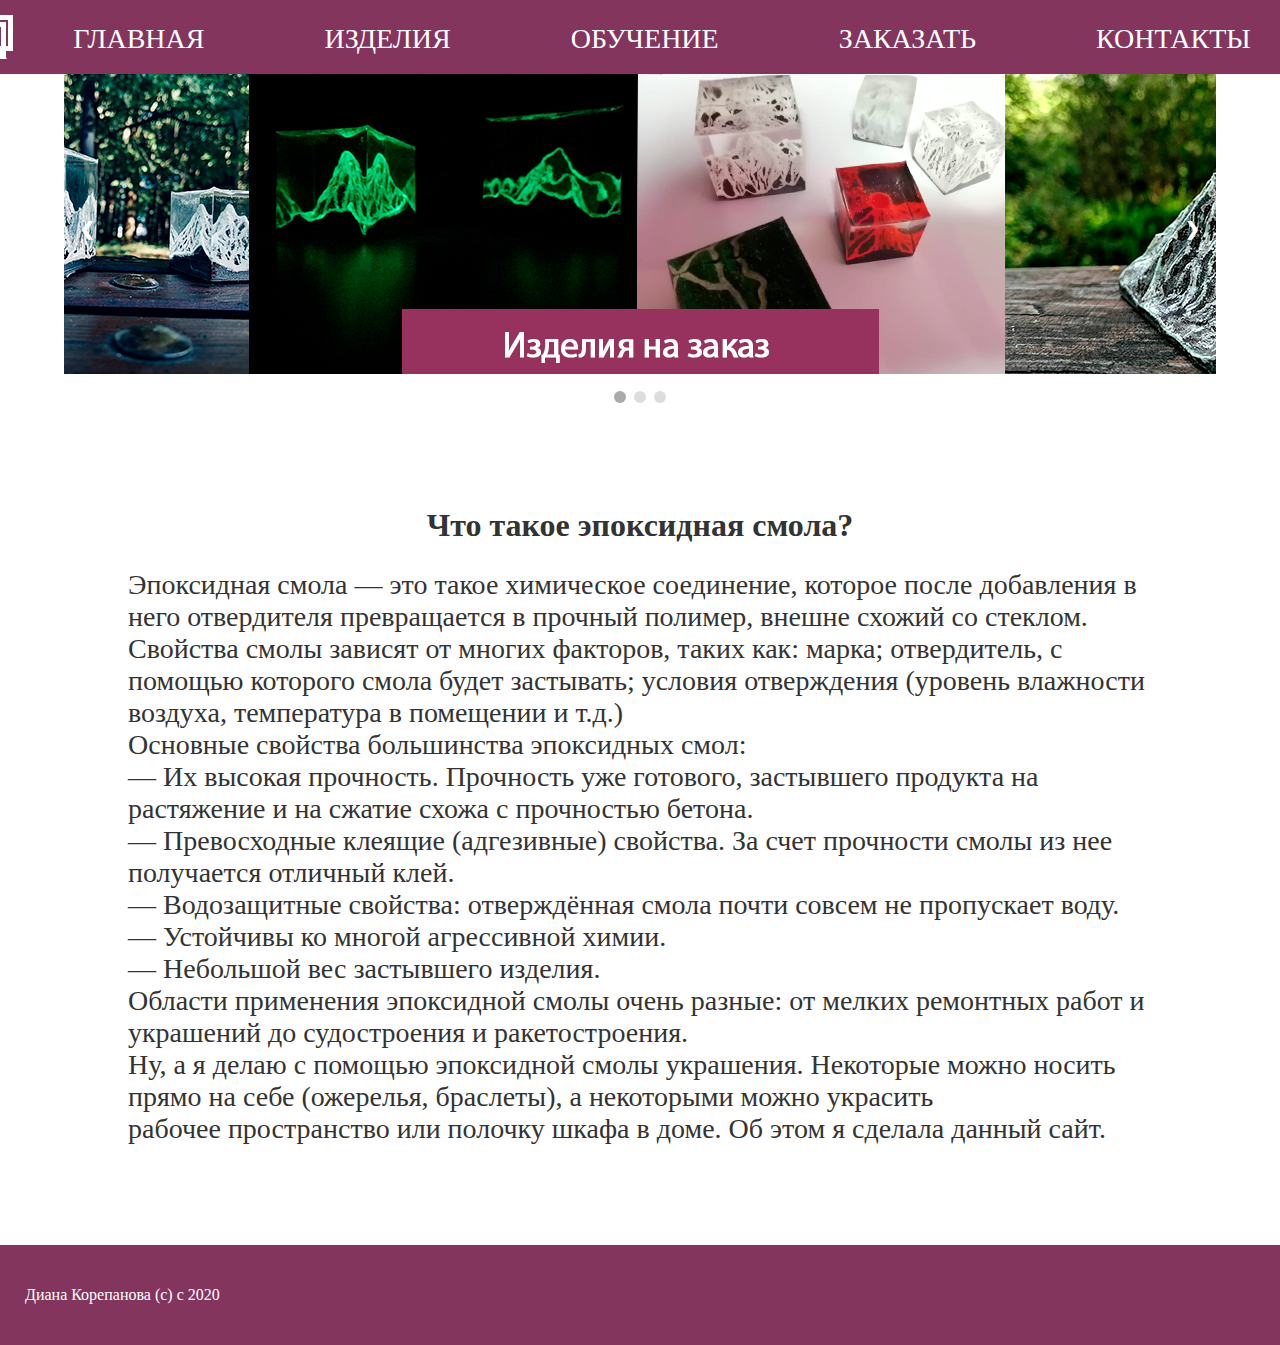
<file: index.html>
<!doctype html>
<html lang="ru">
<head>
    <meta charset="UTF-8">
    <meta name="viewport"
          content="width=device-width, user-scalable=no, initial-scale=1.0, maximum-scale=1.0, minimum-scale=1.0">
    <meta http-equiv="X-UA-Compatible" content="ie=edge">
    <title>Эпоксидная смола</title>
    <link rel="stylesheet" href="style.css">
</head>
<body>
<header>
    <div class="header">
        <a class="logo" href="index.html">
            <img src="logo.png" alt="logo">
        </a>
        <div class="navigation">
            <a href="index.html">Главная</a>
            <a href="examples.html">Изделия</a>
            <a href="learn.html">Обучение</a>
            <a href="order.html">Заказать</a>
            <a href="contacts.html">Контакты</a>
        </div>
    </div>
</header>

<div class="slider">
    <div class="item">
        <img src="slider3.png" alt="Первый слайд">
    </div>
    <div class="item">
        <img src="slider2.png" alt="Второй слайд">
    </div>
    <div class="item">
        <img src="slider.png" alt="Третий слайд">
    </div>
    <a class="prev" onclick="minusSlide()">&#10094;</a>
    <a class="next" onclick="plusSlide()">&#10095;</a>
</div>

<div class="slider-dots">
    <span class="slider-dots_item" onclick="currentSlide(1)"></span>
    <span class="slider-dots_item" onclick="currentSlide(2)"></span>
    <span class="slider-dots_item" onclick="currentSlide(3)"></span>
</div>

<div class="slidermobile">
    <div class="mobileitem">
        <img src="mobileslider1.jpg" alt="Первый слайд">
    </div>
    <div class="mobileitem">
        <img src="mobileslider2.jpg" alt="Второй слайд">
    </div>
    <div class="mobileitem">
        <img src="mobileslider3.jpg" alt="Третий слайд">
    </div>
    <a class="prev" onclick="minusSlideMobile()">&#10094;</a>
    <a class="next" onclick="plusSlideMobile()">&#10095;</a>
</div>

<div class="slider-dots-mobile">
    <span class="slider-dots-mobile_item" onclick="currentSlideMobile(1)"></span>
    <span class="slider-dots-mobile_item" onclick="currentSlideMobile(2)"></span>
    <span class="slider-dots-mobile_item" onclick="currentSlideMobile(3)"></span>
</div>

<div class="main">
    <div class="main_text">
        <h1>
            Что такое эпоксидная смола?
        </h1>
        <p>
            Эпоксидная смола — это такое химическое соединение, которое после добавления в него отвердителя превращается в прочный полимер, внешне схожий со стеклом.

Свойства смолы зависят от многих факторов, таких как: марка; отвердитель, с помощью которого смола будет застывать; условия отверждения (уровень влажности воздуха, температура в помещении и т.д.) <br>

Основные свойства большинства эпоксидных смол: <br>
— Их высокая прочность. Прочность уже готового, застывшего продукта на растяжение и на сжатие схожа с прочностью бетона. <br>
— Превосходные клеящие (адгезивные) свойства. За счет прочности смолы из нее получается отличный клей. <br>
— Водозащитные свойства: отверждённая смола почти совсем не пропускает воду. <br>
— Устойчивы ко многой агрессивной химии. <br>
— Небольшой вес застывшего изделия. <br>

Области применения эпоксидной смолы очень разные: от мелких ремонтных работ и украшений до судостроения и ракетостроения. <br>

Ну, а я делаю с помощью эпоксидной смолы украшения. Некоторые можно носить прямо на себе (ожерелья, браслеты), а некоторыми можно украсить <br>рабочее пространство или полочку шкафа в доме. Об этом я сделала данный сайт.
    </p>
    </div>
</div>

<div class="footer">
    <p>Диана Корепанова (с) с 2020</p>
</div>

<script type="text/javascript" src="script.js"></script>

</body>
</html>
</file>
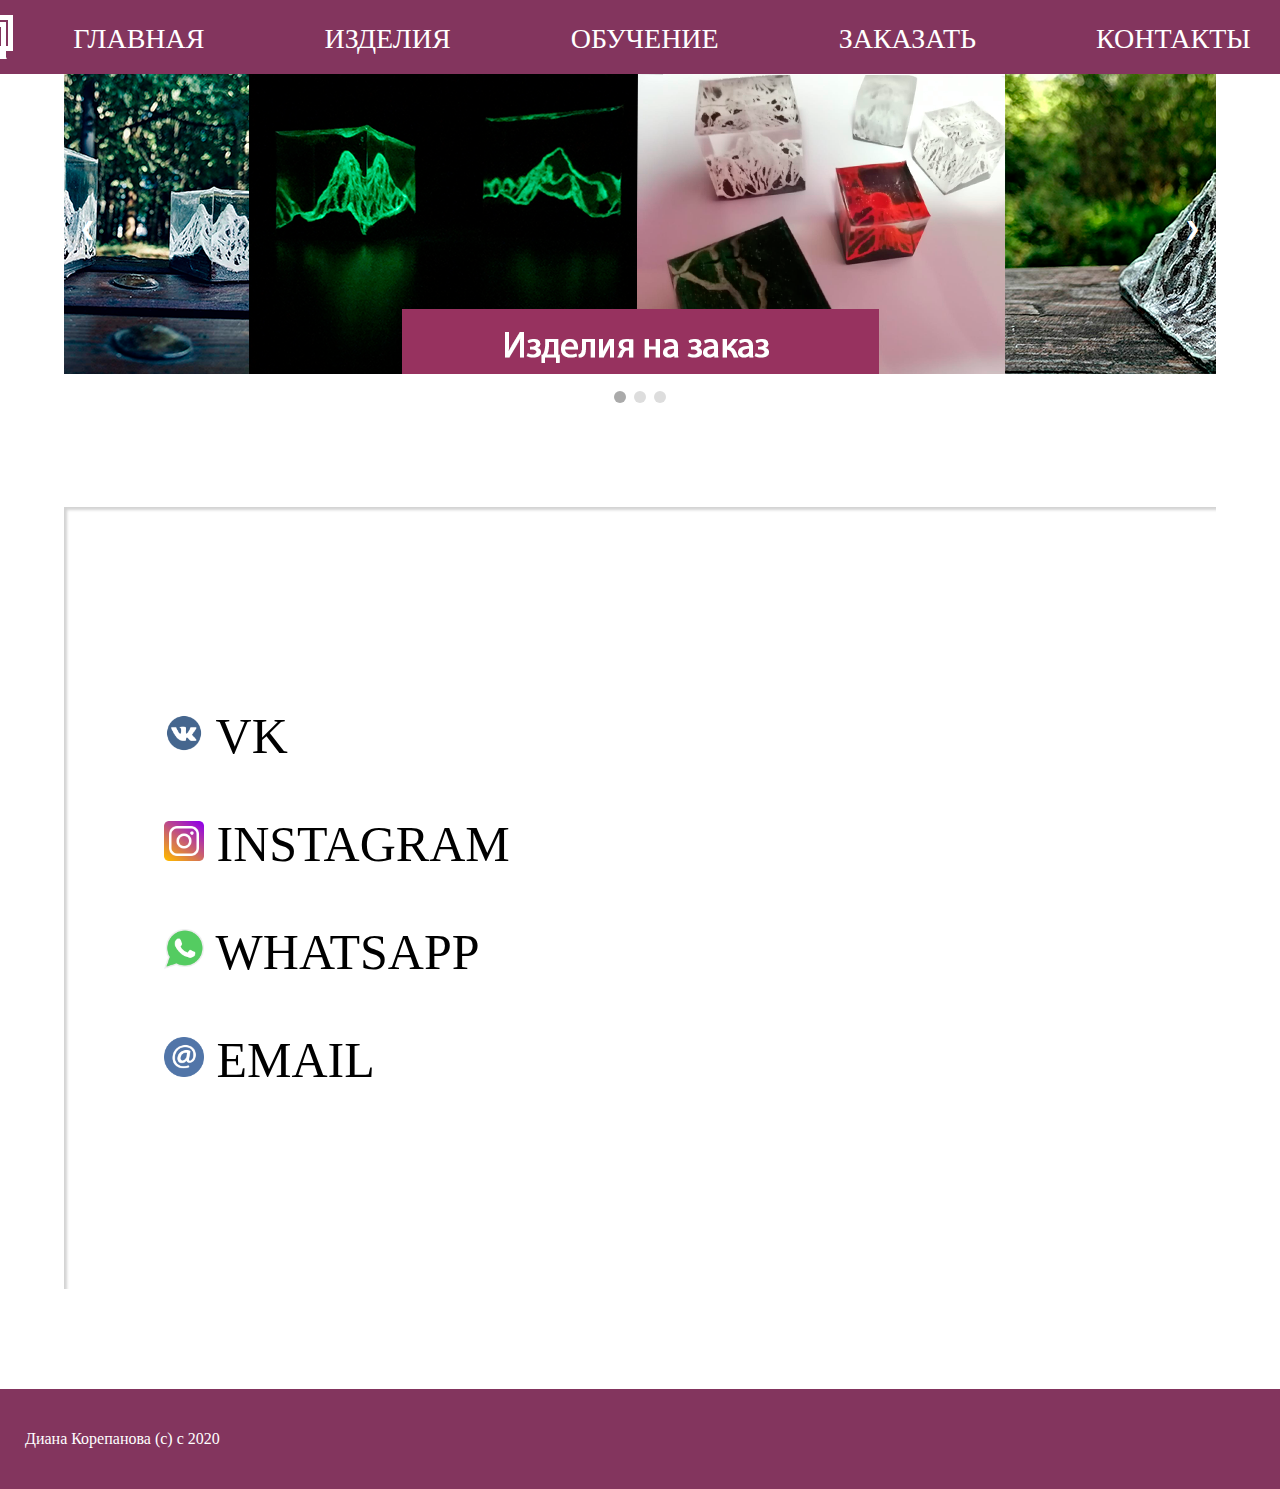
<file: contacts.html>
<!doctype html>
<html lang="ru">
<head>
    <meta charset="UTF-8">
    <meta name="viewport"
          content="width=device-width, user-scalable=no, initial-scale=1.0, maximum-scale=1.0, minimum-scale=1.0">
    <meta http-equiv="X-UA-Compatible" content="ie=edge">
    <link rel="stylesheet" href="style.css">
    <title>Контакты</title>
</head>
<body>
<header>
    <div class="header">
        <a class="logo" href="index.html">
            <img src="logo.png" alt="logo">
        </a>
        <div class="navigation">
            <a href="index.html">Главная</a>
            <a href="examples.html">Изделия</a>
            <a href="learn.html">Обучение</a>
            <a href="order.html">Заказать</a>
            <a href="contacts.html">Контакты</a>
        </div>
    </div>
</header>

<div class="slider">
    <div class="item">
        <img src="slider3.png" alt="Первый слайд">
    </div>
    <div class="item">
        <img src="slider2.png" alt="Второй слайд">
    </div>
    <div class="item">
        <img src="slider.png" alt="Третий слайд">
    </div>
    <a class="prev" onclick="minusSlide()">&#10094;</a>
    <a class="next" onclick="plusSlide()">&#10095;</a>
</div>

<div class="slider-dots">
    <span class="slider-dots_item" onclick="currentSlide(1)"></span>
    <span class="slider-dots_item" onclick="currentSlide(2)"></span>
    <span class="slider-dots_item" onclick="currentSlide(3)"></span>
</div>

<div class="slidermobile">
    <div class="mobileitem">
        <img src="mobileslider1.jpg" alt="Первый слайд">
    </div>
    <div class="mobileitem">
        <img src="mobileslider2.jpg" alt="Второй слайд">
    </div>
    <div class="mobileitem">
        <img src="mobileslider3.jpg" alt="Третий слайд">
    </div>
    <a class="prev" onclick="minusSlideMobile()">&#10094;</a>
    <a class="next" onclick="plusSlideMobile()">&#10095;</a>
</div>

<div class="slider-dots-mobile">
    <span class="slider-dots-mobile_item" onclick="currentSlideMobile(1)"></span>
    <span class="slider-dots-mobile_item" onclick="currentSlideMobile(2)"></span>
    <span class="slider-dots-mobile_item" onclick="currentSlideMobile(3)"></span>
</div>

<div class="contacts">
    <div class="social">
        <div class="vk">
            <img src="vk.png" alt="vk">
            <a href="http://vk.com/chess_lover">vk</a>
        </div>
        <div class="instagram">
            <img src="instagram.png" alt="instagram">
            <a href="http://instagram.com/n1xisting">instagram</a>
        </div>
        <div class="phone">
            <img src="whatsapp.png" alt="whatsapp">
            <a href="tel:+79267866974">whatsapp</a>
        </div>
        <div class="email">
            <img src="email.png" alt="email">
            <a href="mailto:diana.korepanowa@mail.ru">email</a>
        </div>
    </div>
    <div class="google">
        <iframe src="https://www.google.com/maps/embed?pb=!1m18!1m12!1m3!1d2402.530597193412!2d37.47071431602831!3d55.66855698053085!2m3!1f0!2f0!3f0!3m2!1i1024!2i768!4f13.1!3m3!1m2!1s0x46b54da30b3deb19%3A0x2078328de1b6077c!2z0YPQuy4g0JDQutCw0LTQtdC80LjQutCwINCQ0L3QvtGF0LjQvdCwLCA2INC60L7RgNC_0YPRgSA1LCDQnNC-0YHQutCy0LAsIDExOTYwMg!5e1!3m2!1sru!2sru!4v1605561617475!5m2!1sru!2sru" width="600" height="450" frameborder="0" style="border:0;" allowfullscreen="" aria-hidden="false" tabindex="0"></iframe>
        <img src="google.png" alt="googlemaps">
        <a href="https://goo.gl/maps/aWyegQ69gohagV6v8">Google Map</a>
    </div>

</div>

<div class="footer">
   <p>Диана Корепанова (с) с 2020</p>
</div>
<script type="text/javascript" src="script.js"></script>
</body>
</html>
</file>
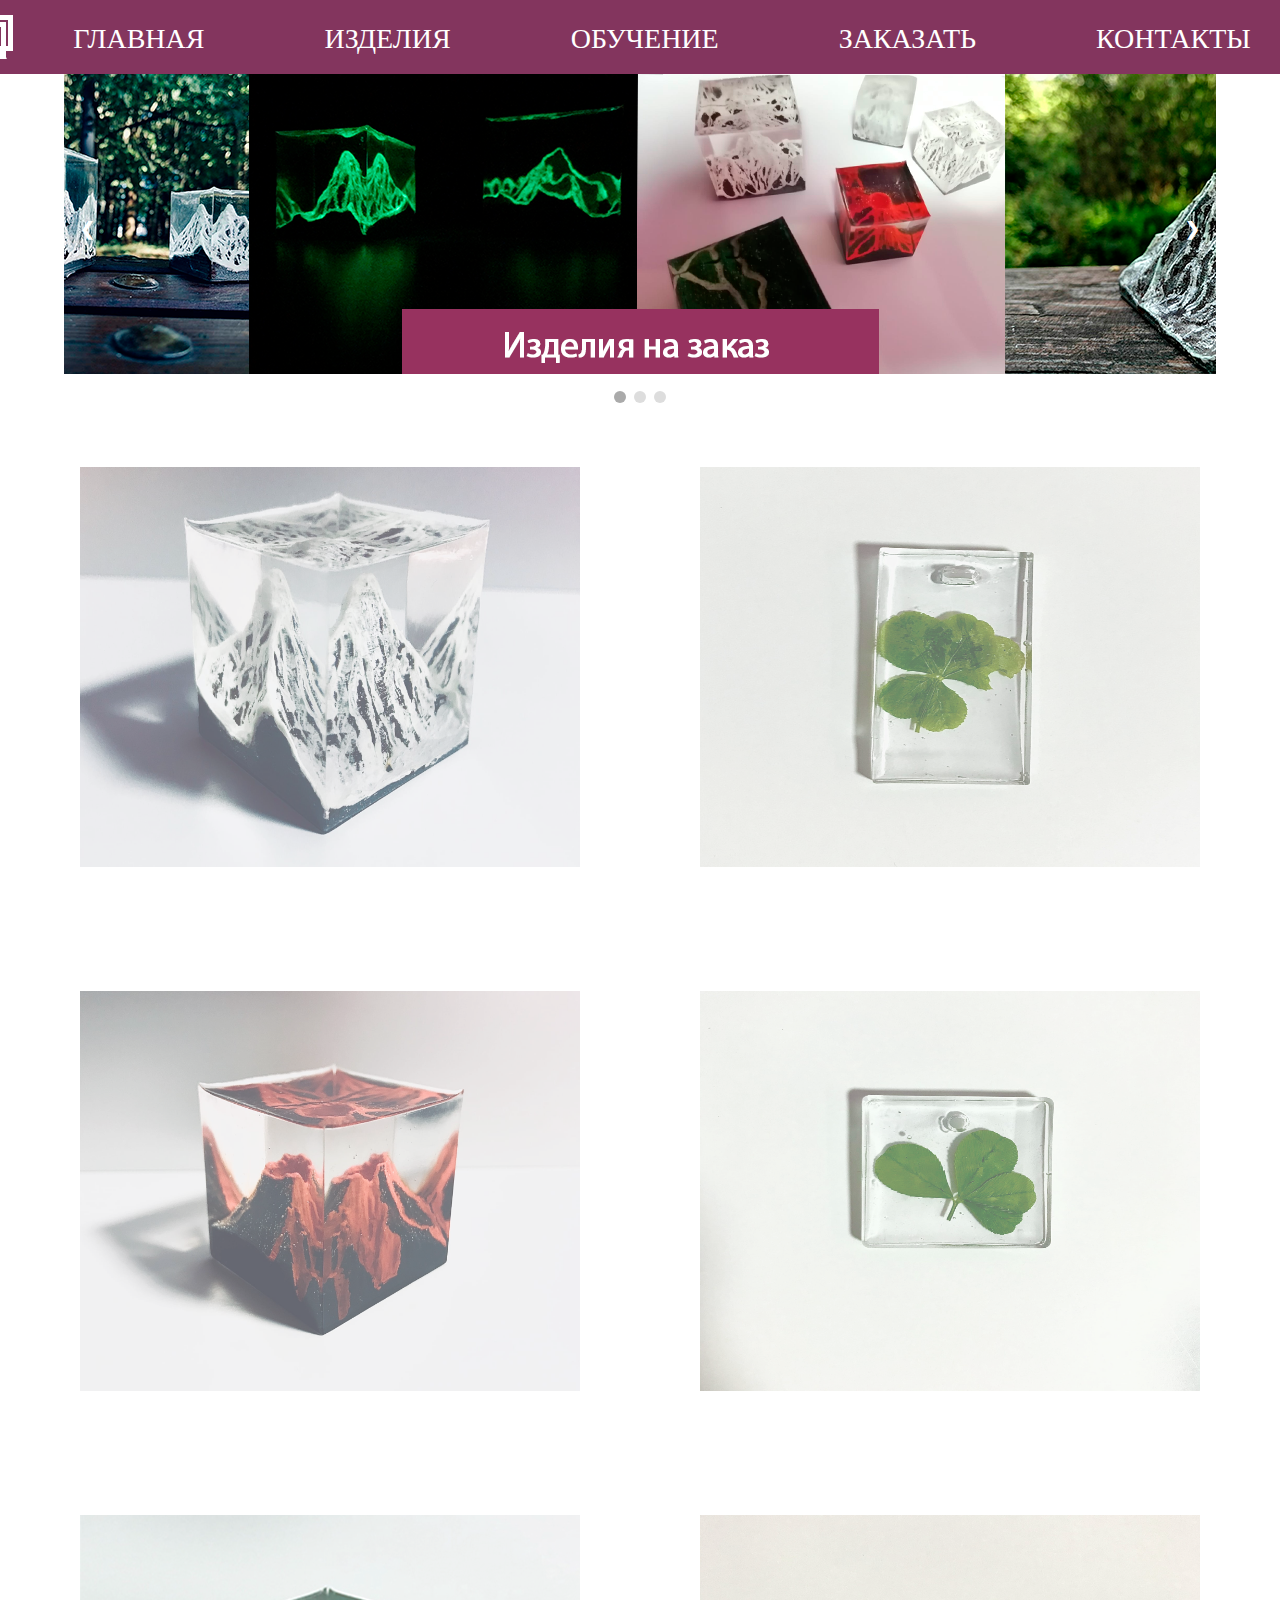
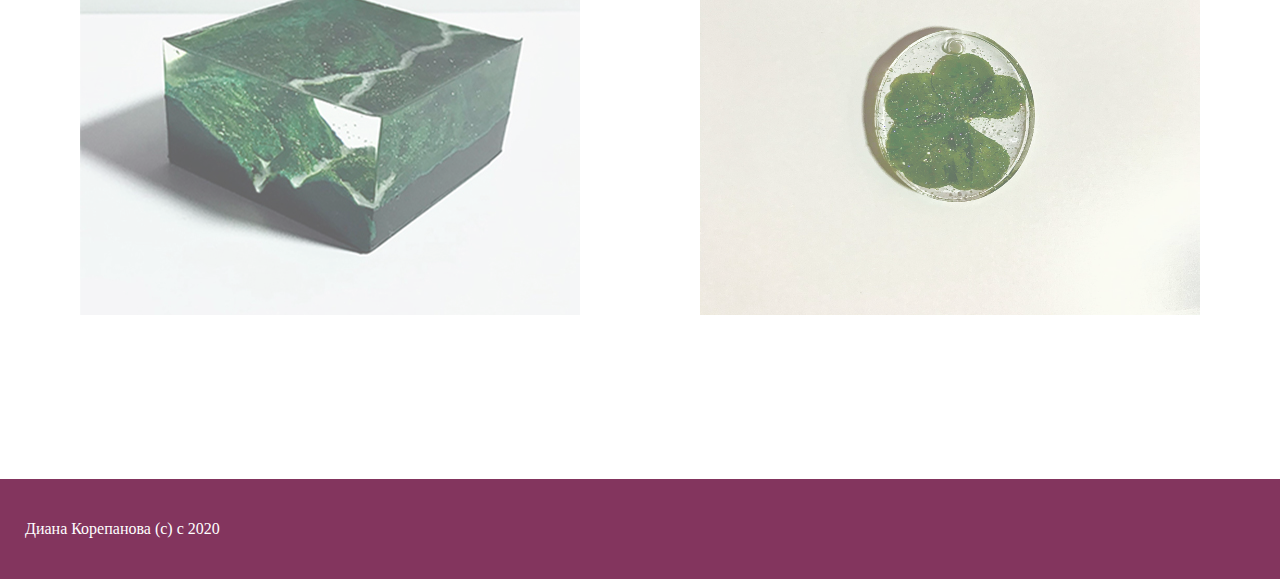
<file: examples.html>
<!doctype html>
<html lang="ru">
<head>
    <meta charset="UTF-8">
    <meta name="viewport"
          content="width=device-width, user-scalable=no, initial-scale=1.0, maximum-scale=1.0, minimum-scale=1.0">
    <meta http-equiv="X-UA-Compatible" content="ie=edge">
    <title>Эпоксидная смола</title>
    <link rel="stylesheet" href="style.css">

</head>
<body>
<header>
    <div class="header">
        <a class="logo" href="index.html">
            <img src="logo.png" alt="logo">
        </a>
        <div class="navigation">
            <a href="index.html">Главная</a>
            <a href="examples.html">Изделия</a>
            <a href="learn.html">Обучение</a>
            <a href="order.html">Заказать</a>
            <a href="contacts.html">Контакты</a>
        </div>
    </div>
</header>

<div class="slider">
    <div class="item">
        <img src="slider3.png" alt="Первый слайд">
    </div>
    <div class="item">
        <img src="slider2.png" alt="Второй слайд">
    </div>
    <div class="item">
        <img src="slider.png" alt="Третий слайд">
    </div>
    <a class="prev" onclick="minusSlide()">&#10094;</a>
    <a class="next" onclick="plusSlide()">&#10095;</a>
</div>

<div class="slider-dots">
    <span class="slider-dots_item" onclick="currentSlide(1)"></span>
    <span class="slider-dots_item" onclick="currentSlide(2)"></span>
    <span class="slider-dots_item" onclick="currentSlide(3)"></span>
</div>

<div class="slidermobile">
    <div class="mobileitem">
        <img src="mobileslider1.jpg" alt="Первый слайд">
    </div>
    <div class="mobileitem">
        <img src="mobileslider2.jpg" alt="Второй слайд">
    </div>
    <div class="mobileitem">
        <img src="mobileslider3.jpg" alt="Третий слайд">
    </div>
    <a class="prev" onclick="minusSlideMobile()">&#10094;</a>
    <a class="next" onclick="plusSlideMobile()">&#10095;</a>
</div>

<div class="slider-dots-mobile">
    <span class="slider-dots-mobile_item" onclick="currentSlideMobile(1)"></span>
    <span class="slider-dots-mobile_item" onclick="currentSlideMobile(2)"></span>
    <span class="slider-dots-mobile_item" onclick="currentSlideMobile(3)"></span>
</div>

<div class="examples">
    <div>
        <div class="firstblock">
            <div class="example">
                <img src="example1.jpg">
            </div>
        </div>
        <div>
            <div class="example">
                <img src="example2.jpg">
            </div>
        </div>
        <div>
            <div class="example">
                <img src="example3.jpg">
            </div>
        </div>
    </div>

    <div class="secondblock">
        <div>
            <div class="example">
                <img src="example4.jpg">
            </div>
        </div>
        <div>
            <div class="example">
                <img src="example5.jpg">
            </div>
        </div>
        <div>
            <div class="example">
                <img src="example6.jpg">
            </div>
        </div>
    </div>
</div>

<div class="footer">
   <p>Диана Корепанова (с) с 2020</p>
</div>

<script type="text/javascript" src="script.js"></script>

</body>
</html>
</file>
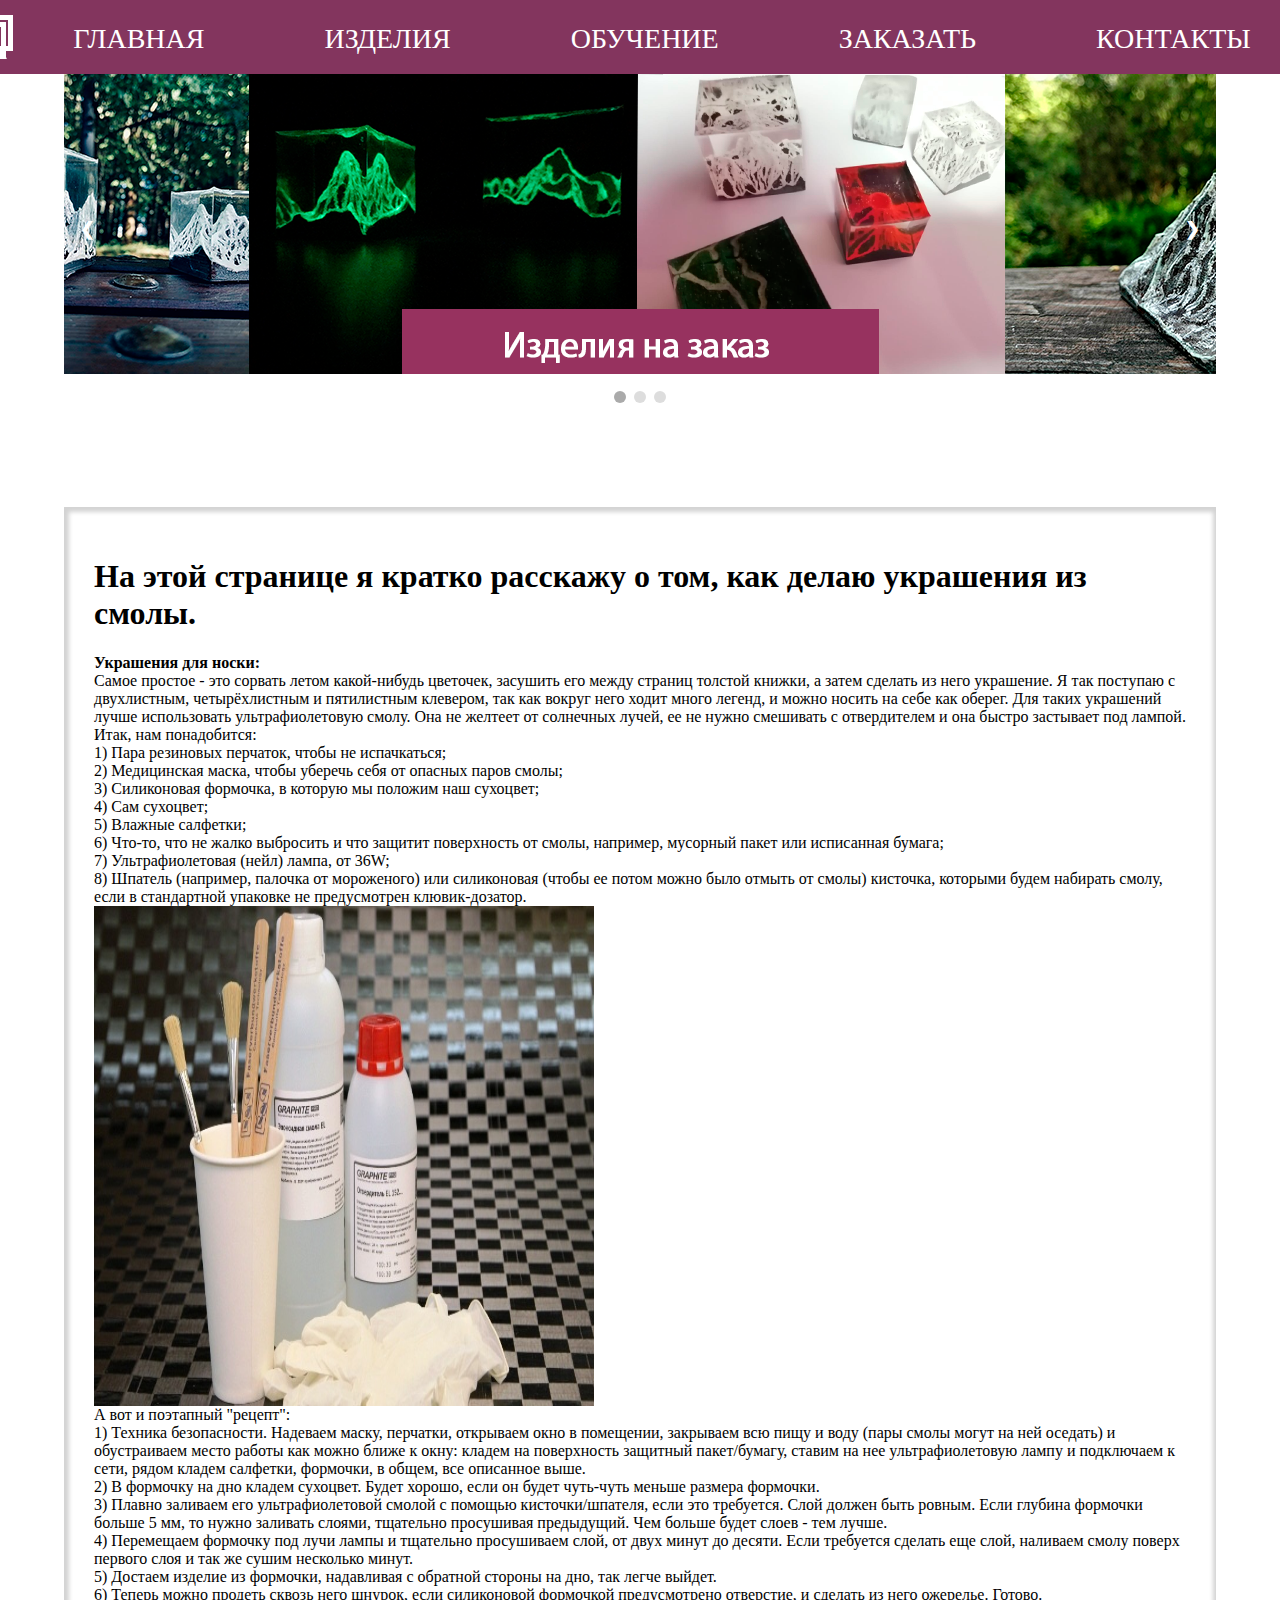
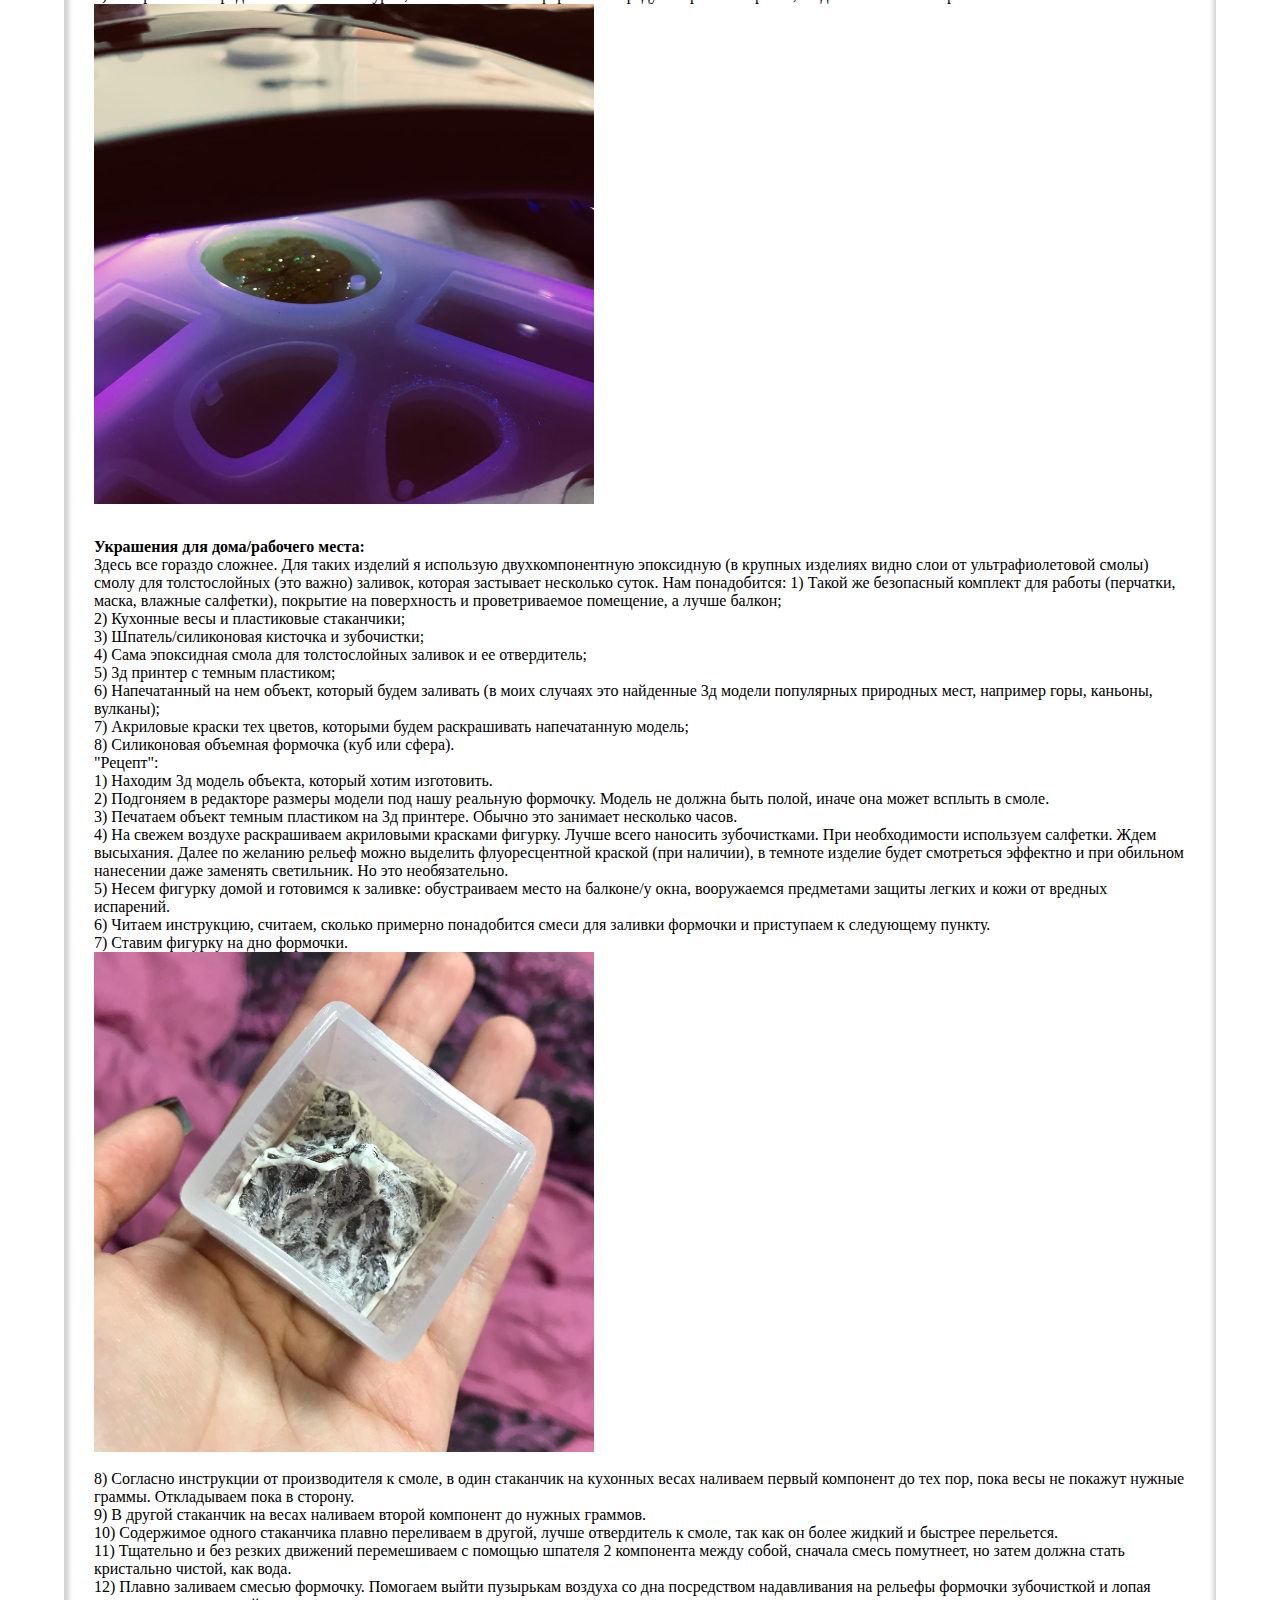
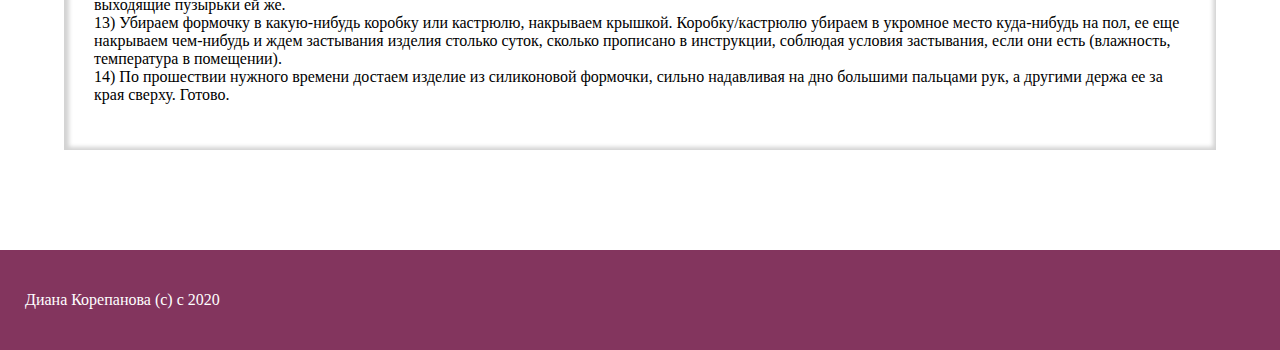
<file: learn.html>
<!doctype html>
<html lang="ru">
<head>
    <meta charset="UTF-8">
    <meta name="viewport"
          content="width=device-width, user-scalable=no, initial-scale=1.0, maximum-scale=1.0, minimum-scale=1.0">
    <meta http-equiv="X-UA-Compatible" content="ie=edge">
    <link rel="stylesheet" href="style.css">
    <title>Обучение</title>
</head>
<body>

<header>
    <div class="header">
        <a class="logo" href="index.html">
            <img src="logo.png" alt="logo">
        </a>
        <div class="navigation">
            <a href="index.html">Главная</a>
            <a href="examples.html">Изделия</a>
            <a href="learn.html">Обучение</a>
            <a href="order.html">Заказать</a>
            <a href="contacts.html">Контакты</a>
        </div>
    </div>
</header>

<div class="slider">
    <div class="item">
        <img src="slider3.png" alt="Первый слайд">
    </div>
    <div class="item">
        <img src="slider2.png" alt="Второй слайд">
    </div>
    <div class="item">
        <img src="slider.png" alt="Третий слайд">
    </div>
    <a class="prev" onclick="minusSlide()">&#10094;</a>
    <a class="next" onclick="plusSlide()">&#10095;</a>
</div>

<div class="slider-dots">
    <span class="slider-dots_item" onclick="currentSlide(1)"></span>
    <span class="slider-dots_item" onclick="currentSlide(2)"></span>
    <span class="slider-dots_item" onclick="currentSlide(3)"></span>
</div>

<div class="slidermobile">
    <div class="mobileitem">
        <img src="mobileslider1.jpg" alt="Первый слайд">
    </div>
    <div class="mobileitem">
        <img src="mobileslider2.jpg" alt="Второй слайд">
    </div>
    <div class="mobileitem">
        <img src="mobileslider3.jpg" alt="Третий слайд">
    </div>
    <a class="prev" onclick="minusSlideMobile()">&#10094;</a>
    <a class="next" onclick="plusSlideMobile()">&#10095;</a>
</div>

<div class="slider-dots-mobile">
    <span class="slider-dots-mobile_item" onclick="currentSlideMobile(1)"></span>
    <span class="slider-dots-mobile_item" onclick="currentSlideMobile(2)"></span>
    <span class="slider-dots-mobile_item" onclick="currentSlideMobile(3)"></span>
</div>

<div class="learn">
    <div class="howto">

        <div class="mountain">
            <h1><b>На этой странице я кратко расскажу о том, как делаю украшения из смолы.</b></h1>
            <p> <b>Украшения для носки:</b> <br>
Самое простое - это сорвать летом какой-нибудь цветочек, засушить его между страниц толстой книжки, а затем сделать из него украшение. Я так поступаю с двухлистным, четырёхлистным и пятилистным клевером, так как вокруг него ходит много легенд, и можно носить на себе как оберег.
Для таких украшений лучше использовать ультрафиолетовую смолу. Она не желтеет от солнечных лучей, ее не нужно смешивать с отвердителем и она быстро застывает под лампой. <br>
Итак, нам понадобится: <br>
1) Пара резиновых перчаток, чтобы не испачкаться; <br>
2) Медицинская маска, чтобы уберечь себя от опасных паров смолы; <br>
3) Силиконовая формочка, в которую мы положим наш сухоцвет; <br>
4) Сам сухоцвет; <br>
5) Влажные салфетки;<br>
6) Что-то, что не жалко выбросить и что защитит поверхность от смолы, например, мусорный пакет или исписанная бумага; <br>
7) Ультрафиолетовая (нейл) лампа, от 36W; <br>
8) Шпатель (например, палочка от мороженого) или силиконовая (чтобы ее потом можно было отмыть от смолы) кисточка, которыми будем набирать смолу, если в стандартной упаковке не предусмотрен клювик-дозатор. 
<img class="learn1img" src="learn1.jpg">
А вот и поэтапный "рецепт": <br>
1) Техника безопасности. Надеваем маску, перчатки, открываем окно в помещении, закрываем всю пищу и воду (пары смолы могут на ней оседать) и обустраиваем место работы как можно ближе к окну: кладем на поверхность защитный пакет/бумагу, ставим на нее ультрафиолетовую лампу и подключаем к сети, рядом кладем салфетки, формочки, в общем, все описанное выше. <br>
2) В формочку на дно кладем сухоцвет. Будет хорошо, если он будет чуть-чуть меньше размера формочки. <br>
3) Плавно заливаем его ультрафиолетовой смолой с помощью кисточки/шпателя, если это требуется. Слой должен быть ровным. Если глубина формочки больше 5 мм, то нужно заливать слоями, тщательно просушивая предыдущий. Чем больше будет слоев - тем лучше. <br>
4) Перемещаем формочку под лучи лампы и тщательно просушиваем слой, от двух минут до десяти. Если требуется сделать еще слой, наливаем смолу поверх первого слоя и так же сушим несколько минут. <br>
5) Достаем изделие из формочки, надавливая с обратной стороны на дно, так легче выйдет. <br>
6) Теперь можно продеть сквозь него шнурок, если силиконовой формочкой предусмотрено отверстие, и сделать из него ожерелье. Готово. <br> 
<img class="learn2img" src="learn2.jpg"> <br>
</p>
</p>
<p>
    <b>Украшения для дома/рабочего места:</b> <br>
Здесь все гораздо сложнее. Для таких изделий я использую двухкомпонентную эпоксидную (в крупных изделиях видно слои от ультрафиолетовой смолы) смолу для толстослойных (это важно) заливок, которая застывает несколько суток.
Нам понадобится:
1) Такой же безопасный комплект для работы (перчатки, маска, влажные салфетки), покрытие на поверхность и проветриваемое помещение, а лучше балкон; <br>
2) Кухонные весы и пластиковые стаканчики; <br>
3) Шпатель/силиконовая кисточка и зубочистки; <br>
4) Сама эпоксидная смола для толстослойных заливок и ее отвердитель; <br>
5) 3д принтер с темным пластиком;<br> 
6) Напечатанный на нем объект, который будем заливать (в моих случаях это найденные 3д модели популярных природных мест, например горы, каньоны, вулканы);<br>
7) Акриловые краски тех цветов, которыми будем раскрашивать напечатанную модель;<br>
8) Силиконовая объемная формочка (куб или сфера).<br>

"Рецепт": <br>
1) Находим 3д модель объекта, который хотим изготовить.<br>
2) Подгоняем в редакторе размеры модели под нашу реальную формочку. Модель не должна быть полой, иначе она может всплыть в смоле.<br>
3) Печатаем объект темным пластиком на 3д принтере. Обычно это занимает несколько часов.<br>
4) На свежем воздухе раскрашиваем акриловыми красками фигурку. Лучше всего наносить зубочистками. При необходимости используем салфетки. Ждем высыхания. Далее по желанию рельеф можно выделить флуоресцентной краской (при наличии), в темноте изделие будет смотреться эффектно и при обильном нанесении даже заменять светильник. Но это необязательно.<br>
5) Несем фигурку домой и готовимся к заливке: обустраиваем место на балконе/у окна, вооружаемся предметами защиты легких и кожи от вредных испарений.<br>
6) Читаем инструкцию, считаем, сколько примерно понадобится смеси для заливки формочки и приступаем к следующему пункту.<br>
7) Ставим фигурку на дно формочки.<br>
<img class="learn3img" src="learn3.jpg"> <br>
8) Согласно инструкции от производителя к смоле, в один стаканчик на кухонных весах наливаем первый компонент до тех пор, пока весы не покажут нужные граммы. Откладываем пока в сторону.<br>
9) В другой стаканчик на весах наливаем второй компонент до нужных граммов.<br>
10) Содержимое одного стаканчика плавно переливаем в другой, лучше отвердитель к смоле, так как он более жидкий и быстрее перельется.<br>
11) Тщательно и без резких движений перемешиваем с помощью шпателя 2 компонента между собой, сначала смесь помутнеет, но затем должна стать кристально чистой, как вода.<br>
12) Плавно заливаем смесью формочку. Помогаем выйти пузырькам воздуха со дна посредством надавливания на рельефы формочки зубочисткой и лопая выходящие пузырьки ей же.<br>
13) Убираем формочку в какую-нибудь коробку или кастрюлю, накрываем крышкой. Коробку/кастрюлю убираем в укромное место куда-нибудь на пол, ее еще накрываем чем-нибудь и ждем застывания изделия столько суток, сколько прописано в инструкции, соблюдая условия застывания, если они есть (влажность, температура в помещении).<br>
14) По прошествии нужного времени достаем изделие из силиконовой формочки, сильно надавливая на дно большими пальцами рук, а другими держа ее за края сверху. Готово.<br>
</p>
        </div>
    </div>
</div>



<div class="footer">
   <p>Диана Корепанова (с) с 2020</p>
</div>

<script type="text/javascript" src="script.js"></script>
</body>
</html>
</file>
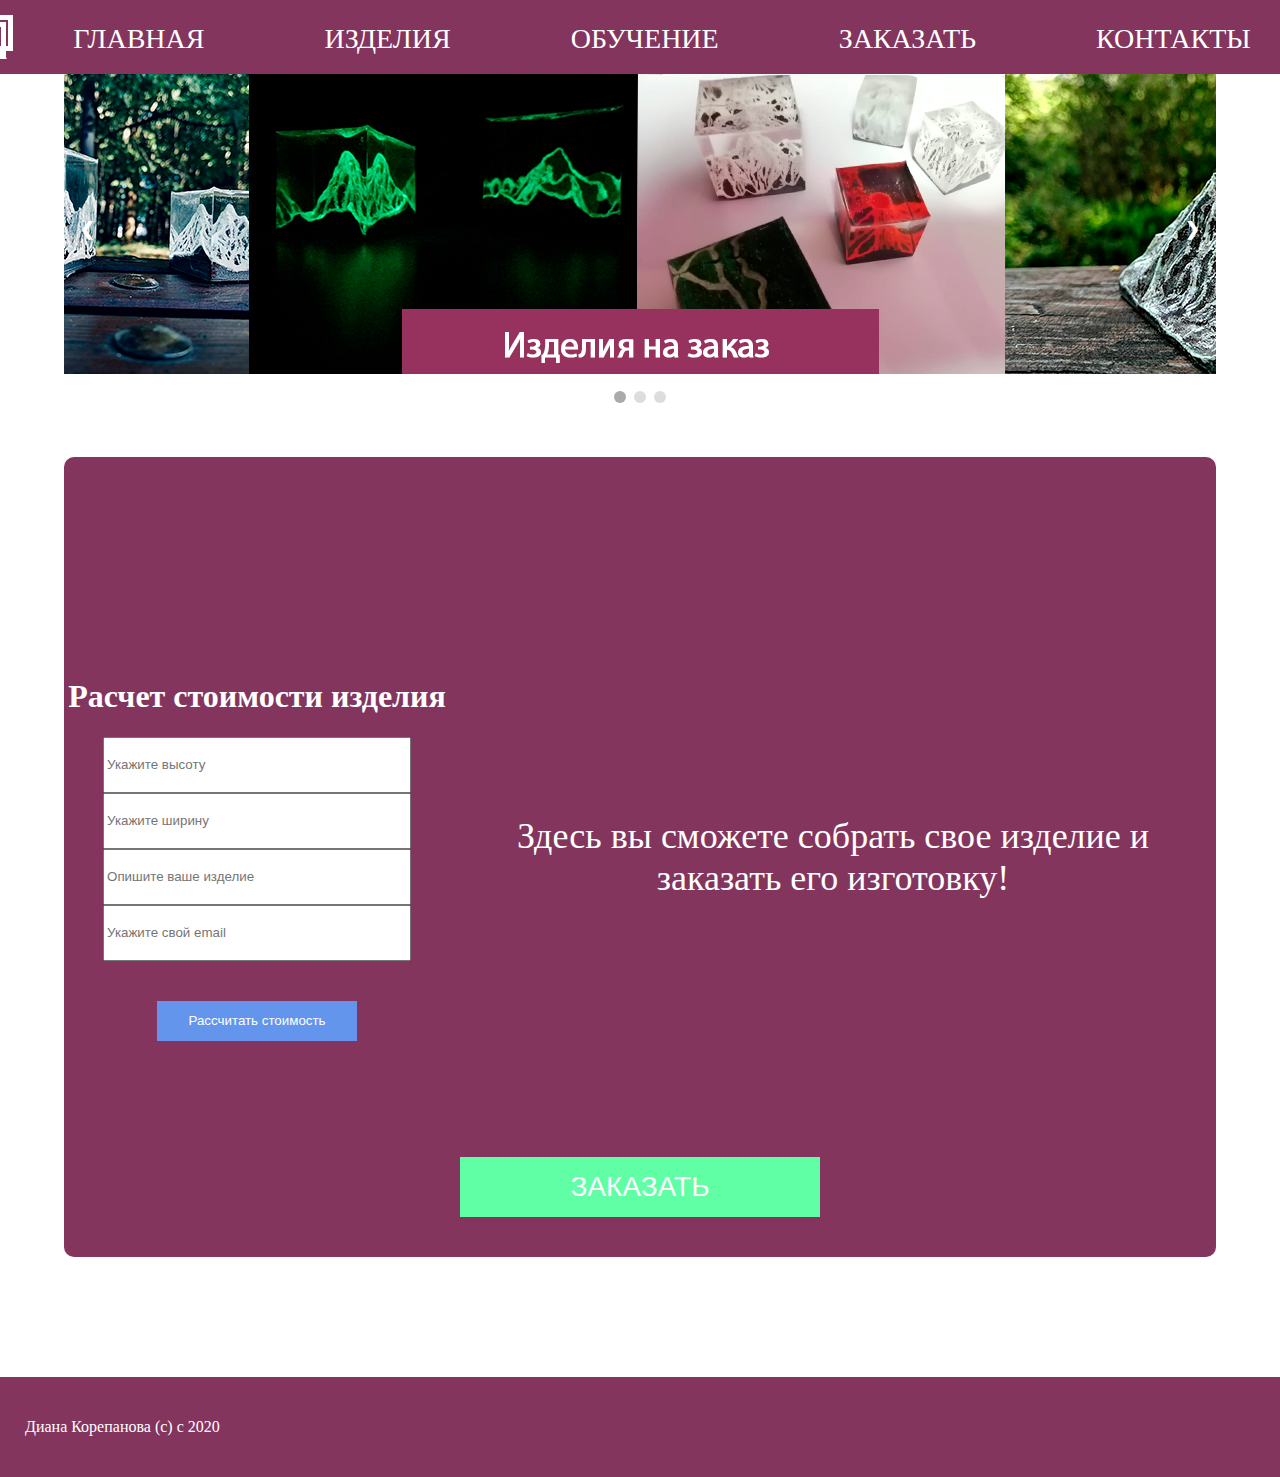
<file: order.html>
<!doctype html>
<html lang="ru">
<head>
    <meta charset="UTF-8">
    <meta name="viewport"
          content="width=device-width, user-scalable=no, initial-scale=1.0, maximum-scale=1.0, minimum-scale=1.0">
    <meta http-equiv="X-UA-Compatible" content="ie=edge">
    <title>Заказать</title>
    <link rel="stylesheet" href="style.css">
</head>
<body>

<header>
    <div class="header">
        <a class="logo" href="index.html">
            <img src="logo.png" alt="logo">
        </a>
        <div class="navigation">
            <a href="index.html">Главная</a>
            <a href="examples.html">Изделия</a>
            <a href="learn.html">Обучение</a>
            <a href="order.html">Заказать</a>
            <a href="contacts.html">Контакты</a>
        </div>
    </div>
</header>

<div class="slider">
    <div class="item">
        <img src="slider3.png" alt="Первый слайд">
    </div>
    <div class="item">
        <img src="slider2.png" alt="Второй слайд">
    </div>
    <div class="item">
        <img src="slider.png" alt="Третий слайд">
    </div>
    <a class="prev" onclick="minusSlide()">&#10094;</a>
    <a class="next" onclick="plusSlide()">&#10095;</a>
</div>

<div class="slider-dots">
    <span class="slider-dots_item" onclick="currentSlide(1)"></span>
    <span class="slider-dots_item" onclick="currentSlide(2)"></span>
    <span class="slider-dots_item" onclick="currentSlide(3)"></span>
</div>

<div class="slidermobile">
    <div class="mobileitem">
        <img src="mobileslider1.jpg" alt="Первый слайд">
    </div>
    <div class="mobileitem">
        <img src="mobileslider2.jpg" alt="Второй слайд">
    </div>
    <div class="mobileitem">
        <img src="mobileslider3.jpg" alt="Третий слайд">
    </div>
    <a class="prev" onclick="minusSlideMobile()">&#10094;</a>
    <a class="next" onclick="plusSlideMobile()">&#10095;</a>
</div>

<div class="slider-dots-mobile">
    <span class="slider-dots-mobile_item" onclick="currentSlideMobile(1)"></span>
    <span class="slider-dots-mobile_item" onclick="currentSlideMobile(2)"></span>
    <span class="slider-dots-mobile_item" onclick="currentSlideMobile(3)"></span>
</div>

<div class="order_main">
    <div class="calc">
        <h1>Расчет стоимости изделия</h1>
        <div class="calc_items height">
            <input type="text" id="height" value="" placeholder="Укажите высоту">
        </div>
        <div class="calc_items width">
            <input type="text" id="width" value="" placeholder="Укажите ширину">
        </div>
        <div class="calc_items description">
            <input type="text" id="describe" value="" placeholder="Опишите ваше изделие">
        </div>
        <div class="calc_items order">
            <input type="text" id="email" value="" placeholder="Укажите свой email">
        </div>
        <button onclick="calc();">Рассчитать стоимость</button>
        <div class="results">
            <div id="size"></div>
            <div id="price"></div>
            <div id="description"></div>
        </div>

    </div>
    <div class="calc_text">
        <p>
            Здесь вы сможете собрать свое изделие и заказать его изготовку!
        </p>
    </div>
</div>

<div class="order_button">
    <button onclick="order()"> Заказать</button>
</div>

<div class="footer">
   <p>Диана Корепанова (с) с 2020</p>
</div>

<script type="text/javascript" src="script.js"></script>

</body>
</html>
</file>
<file: style.css>
body {
    margin: 0;
    background-color: #ffffff;
    font-family: Calibri;
}

/* header */

header {
    height: 74px;
    background-color: #83355e;
}

.header {
    display: flex;
    align-items: center;
    justify-content: center;
}

.navigation {
    display: flex;
}

.navigation a {
    font-size: 28px;
    color: white;
    text-transform: uppercase;
    text-decoration: none;
    margin: 23px 60px;
}

.navigation a:hover {
    color: lightgray;
    transition: 0.5s;
}

/* slider */

.slidermobile {
    display: none;
}

.slider-dots-mobile {
    display: none;
}

.slider {
    max-width: 90%;
    position: relative;
    margin: auto;
    height: 300px;
    margin-bottom: 15px;

}

.slider .item img {
    object-fit: cover;
    width: 100%;
    height: 300px;
    border: none !important;
    box-shadow: none !important;
}

.slider .prev, .slider .next {
    cursor: pointer;
    position: absolute;
    top: 0;
    top: 50%;
    width: auto;
    margin-top: -22px;
    padding: 16px;
    color: white;
    font-weight: bold;
    font-size: 18px;
    transition: 0.6s ease;
    border-radius: 0 3px 3px 0;
}

.slider .next {
    right: 0;
    border-radius: 3px 0 0 3px;
}

.slider .prev:hover,
.slider .next:hover {
    background-color: rgba(0, 0, 0, 0.8);
}

.slider-dots {
    text-align: center;
}

.slider-dots_item {
    cursor: pointer;
    height: 12px;
    width: 12px;
    margin: 0 2px;
    background-color: #ddd;
    border-radius: 50%;
    display: inline-block;
    transition: background-color 0.6s ease;
}

.active,
.slider-dots_item:hover {
    background-color: #aaa;
}

.slider .item {
    -webkit-animation-name: fade;
    -webkit-animation-duration: 1.5s;
    animation-name: fade;
    animation-duration: 1.5s;
}

@-webkit-keyframes fade {
    from {
        opacity: .4
    }
    to {
        opacity: 1
    }
}

@keyframes fade {
    from {
        opacity: .4
    }
    to {
        opacity: 1
    }
}

/* footer */

.footer {
    margin-top: 100px;
    padding: 25px;
    background-color: #83355e;
}

.footer p {
    color: #ffffff;
}

/* main section */

.main {
    display: block;
    color: #333333;
    margin-top: 100px;
}

.main_text h1 {
    display: block;
    text-align: center;
}

.main_text p {
    display: block;
    margin: 25px 10%;
    font-size: 28px;
}

/* examples (2 page) */

.examples {
    display: flex;
    align-items: center;
    justify-content: center;
}

.example img {
    height: 400px;
    width: 500px;
    background-color: lightgray;
    margin: 60px;
    opacity: 0.6;
}


.example img:hover {
    opacity: 1;
    transition: 0.4s;
}


/* order (3 page) */

.order_main {
    display: flex;
    background: #83355e;
    margin: 50px 5%;
    height: 800px;
    border-radius: 10px;
}

.calc {
    margin: auto 0;
    height: 400px;
    width: 50%;
    text-align: center;
    color: #ffffff;
    padding: 50px 0;
}

.calc_items input {
    height: 50px;
    width: 300px;
    outline:none;
}

.calc button {
    height: 40px;
    width: 200px;
    margin: 40px 0;
    background: cornflowerblue;
    color: #ffffff;
    border: none;
    outline: none;
}

.calc button:hover {
    background: dodgerblue;
    color: #ffffff;
    transition: 0.5s;
}

.calc_text {
    color: #ffffff;
    font-size: 36px;
    text-align: center;
    margin: auto 50px;
}

.order_button button {
    display: block;
    color: #ffffff;
    margin: -150px auto;
    margin-bottom: 160px;
    height: 60px;
    width: 360px;
    background: #60ffa6;
    border: none;
    text-transform: uppercase;
    font-size: 28px;
    outline: none;
}

.order_button button:hover {
    background: #4BFF77;
    color: #ffffff;
    transition: 0.5s;
}

/* contacts */

.contacts {
    display: flex;
    margin: 100px 5%;
    box-shadow: inset 3px 3px 3px lightgray;
    text-transform: uppercase;
    font-size: 50px;
    padding: 100px 100px;
}

.contacts div {
    margin: 50px 0;
}

.contacts img {
    width: 40px;
    height: 40px;
}

.contacts a {
    color: #000000;
    text-decoration: none;
}

.social {
    min-width: 50%;
}

.google a,
.google img {
    display: none;
}


/* learn */

.learn {
    box-shadow: inset 1px 1px 4px 4px lightgrey;
    margin: 100px 5%;
    padding: 30px;
}

.learn3img,
.learn2img,
.learn1img {
    width: 500px;
    height: 500px;
    display: flex;
}

/* adaptive */

@media screen and (max-width: 1250px) {
    .navigation a {
        font-size: 20px;
        margin: 23px 40px;
    }
    .example img {
        display: block;
        width: 380px;
        height: 320px;
    }
    .contacts {
        padding: 0;
        margin: 100px 0;
        display: block;
        box-shadow: none;
        text-align: center;
    }

    .learnimages img {
    width: 250px;
    height: 250px;
}

}

@media screen and (max-width: 1080px) {
    .example img {
        display: block;
        width: 300px;
        height: 250px;
    }

    .order_button button {
        border-radius: 10px;
        color: #ffffff;
        height: 70px;
        width: 400px;
        margin: 0 auto;
        margin-bottom: 160px;
        background-color: #60ffa6;
    }

    .order_button button:hover {
        background-color: rgba(0,173,33,0.74);
    }

    .learnimages img {
        display: none;
}

@media screen and (max-width: 900px) {
    .navigation a {
        font-size: 20px;
        margin: 23px 20px;
    }
    .example img {
        display: block;
        width: 250px;
        height: 220px;
    }

    .order_main {
        display: block;
    }

    .calc,
    .calc_items,
    button{
        margin: 0 auto;
    }

    .calc input {
        width: 100%;
    }

    .calc_text p {
        display: none;
    }
}

@media screen and (max-width: 740px) {
    .example img {
        display: block;
        width: 200px;
        height: 160px;
        margin: 40px;
    }

    .learn3img,
    .learn2img,
    .learn1img {
    width: 400px;
    height: 400px;
}
}

@media screen and (max-width: 680px) {
    .navigation a {
        font-size: 20px;
        margin: 23px 10px;
    }

    .learn3img,
    .learn2img,
    .learn1img {
    width: 300px;
    height: 300px;
}

}

@media screen and (max-width: 600px) {
    .navigation a {
        font-size: 12px;
        display: block;
    }
    .header .logo {
        margin: 15px;
    }

    .example img {
        display: block;
        width: 150px;
        height: 120px;
        margin: 50px 10px;
    }
    .google iframe {
        display: none;
    }

    .google a,
    .google img {
        display: inline-block;
    }

}

@media screen and (max-width: 400px) {

    header {
        height: 50px;
    }

.slidermobile {
    max-width: 90%;
    position: relative;
    margin: auto;
    height: 300px;
    margin-bottom: 15px;

}

.slidermobile .mobileitem img {
    object-fit: cover;
    width: 100%;
    height: 300px;
    border: none !important;
    box-shadow: none !important;
}

.slidermobile .prev, .slidermobile .next {
    cursor: pointer;
    position: absolute;
    top: 0;
    top: 50%;
    width: auto;
    margin-top: -22px;
    padding: 16px;
    color: white;
    font-weight: bold;
    font-size: 18px;
    transition: 0.6s ease;
    border-radius: 0 3px 3px 0;
}

.slidermobile .next {
    right: 0;
    border-radius: 3px 0 0 3px;
}

.slidermobile .prev:hover,
.slidermobile .next:hover {
    background-color: rgba(0, 0, 0, 0.8);
}

.slider-dots-mobile {
    text-align: center;
}

.slider-dots-mobile_item {
    cursor: pointer;
    height: 12px;
    width: 12px;
    margin: 0 2px;
    background-color: #ddd;
    border-radius: 50%;
    display: inline-block;
    transition: background-color 0.6s ease;
}

.activemobile,
.slider-dots-mobile_item:hover {
    background-color: #aaa;
}

.slidermobile .mobileitem {
    -webkit-animation-name: fade;
    -webkit-animation-duration: 1.5s;
    animation-name: fade;
    animation-duration: 1.5s;
}

@-webkit-keyframes fade {
    from {
        opacity: .4
    }
    to {
        opacity: 1
    }
}

@keyframes fade {
    from {
        opacity: .4
    }
    to {
        opacity: 1
    }
}

    .slider {
        display: none;
    }

    .slider-dots {
        display: none;

    }

    .slider-dots_item {
        display: none;
    }

    .slider .prev, .slider .next {
        display: none;
    }
    

    .navigation a {
        margin: 10px 10px;
        font-size: 8px;
        display: block;
    }

    .header .logo img {
        width: 20px;
        height: 20px;
    }

    .social {
        font-size: 30px;
    }

    .social img {
        width: 30px;
        height: 30px;
    }

    .google a {
        font-size: 30px;
    }

    .order_main {
        margin: 100px 0;
        width: 100%;
        border-radius: 0;
    }

    .calc button {
        height: 40px;
        width: 100%;
        margin: 20px 0;
    }

    .order_button button {
        margin-top: 50px;
        background-color: white;
        border: 5px solid #60ffa6;
        color: #60ffa6;
        width: 300px;
    }

    .order_button button:hover {
        background-color: #60ffa6;
        color: white;
    }

    .example img {
        margin-top: 100px;
    }

    .learn3img,
    .learn2img,
    .learn1img {
    width: 250px;
    height: 250px;
}
}
</file>
